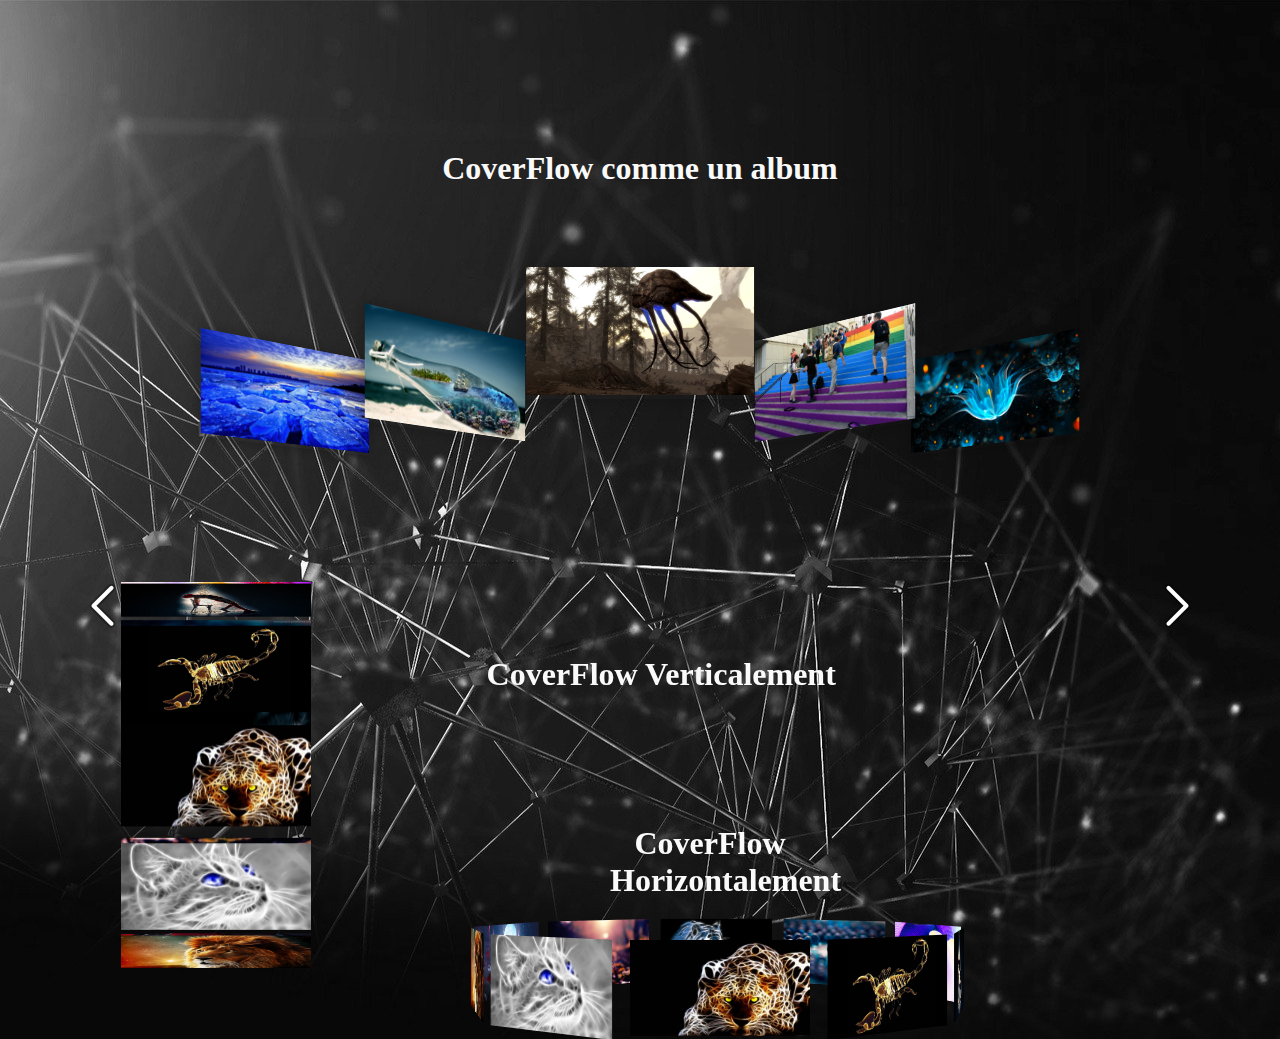
<file: CoverFlow_Projet_Final/coverflow_web.html>
<!DOCTYPE html>
<html lang="en">
<head>
	<meta charset="UTF-8">
	<meta name="viewport" content="width=device-width, initial-scale=1.0, user-scalable=no">
	<title>COVERFLOW</title>
	<link rel="stylesheet" type="text/css" href="css/coverflow_style.css">
	<style type="text/css">
		html{
		}
		.w-gallery{
			margin-top: 80px;
		}
	</style>
	<script type="text/javascript" src="lib/modernizr.custom.js"></script>
	<script src="http://code.jquery.com/jquery-1.11.2.min.js"></script>
	<script type="text/javascript" src="coverflow3options.js"></script>
	<script type="text/javascript">
		$(function () {
			$('.responsiveGallery-wrapper').responsiveGallery({
	animatDuration: 300,
	$btn_prev: $('.responsiveGallery-btn_prev'),
	$btn_next: $('.responsiveGallery-btn_next'),
			});
			$('#carousel').covhoriz3D();
			$('#carousel2').covrtical3D();
		});		
</script>
</head>
<body>
<div class="jquery-script-center">
</div>
<h1 style="margin-top:150px; color:#FAFAFA; text-align:center;">CoverFlow comme un album</h1>
	<div class="w-gallery">
  <section id="responsiveGallery-container" class="responsiveGallery-container">
   <a class="responsiveGallery-btn responsiveGallery-btn_prev" href="javascript:void(0);"></a> 
   <a class="responsiveGallery-btn responsiveGallery-btn_next" href="javascript:void(0);"></a>
    <ul class="responsiveGallery-wrapper">
      <li class="responsiveGallery-item"> <a href="#" class="responsivGallery-link"><img src="images/coverflow/bizarre.jpg" height="320" width="320" alt="" class="responsivGallery-pic"></a>
        <div class="w-responsivGallery-info">
        </div>
      </li>
      <li class="responsiveGallery-item"> <a href="#" class="responsivGallery-link"><img src="images/coverflow/bouteille.jpg" É alt="" class="responsivGallery-pic"></a>
        <div class="w-responsivGallery-info">
        </div>
      </li>
      <li class="responsiveGallery-item"> <a href="#" class="responsivGallery-link"><img src="images/coverflow/netch.jpg" height="320" width="320" alt="" class="responsivGallery-pic"></a>
        <div class="w-responsivGallery-info">
        </div>
      </li>
      <li class="responsiveGallery-item"> <a href="#" class="responsivGallery-link"><img src="images/coverflow/IMG.jpg" height="320" width="320" alt="" class="responsivGallery-pic"></a>
        <div class="w-responsivGallery-info">
        </div>
      </li>
      <li class="responsiveGallery-item"> <a href="#" class="responsivGallery-link"><img src="images/coverflow/fleure.jpg" height="320" width="320" alt="" class="responsivGallery-pic"></a>
        <div class="w-responsivGallery-info">
        </div>
      </li>
      <li class="responsiveGallery-item"> <a href="#" class="responsivGallery-link"><img src="images/coverflow/greve.jpg" height="320" width="320" alt="" class="responsivGallery-pic"></a>
        <div class="w-responsivGallery-info">
        </div>
      </li>
      <li class="responsiveGallery-item"> <a href="#" class="responsivGallery-link"><img src="images/coverflow/natu.jpg" height="320" width="320" alt="" class="responsivGallery-pic"></a>
        <div class="w-responsivGallery-info">
        </div>
      </li>
      <li class="responsiveGallery-item"> <a href="#" class="responsivGallery-link"><img src="images/coverflow/mer.jpg" height="320" width="320" alt="" class="responsivGallery-pic"></a>
        <div class="w-responsivGallery-info">
        </div>
      </li>
      <li class="responsiveGallery-item"> <a href="#" class="responsivGallery-link"><img src="images/coverflow/paris.jpg" height="320" width="320" alt="" class="responsivGallery-pic"></a>
        <div class="w-responsivGallery-info">
        </div>
      </li>
      <div class="CoverflowVertical">
      	<h1 style="margin-top:10px; color:#FAFAFA; text-align:center;">CoverFlow Verticalement</h1>
<div id="perspective2">

    <div id="carousel2">
      <figure><img src="images/CoverflowVerticalETHorizental/1.jpg" style = "width : 100%"></figure>
         <figure><img src="images/CoverflowVerticalETHorizental/2.jpg" style = "width : 100%"></figure>
         <figure><img src="images/CoverflowVerticalETHorizental/3.jpg" style = "width : 100%"></figure>
         <figure><img src="images/CoverflowVerticalETHorizental/4.jpg" style = "width : 100%"></figure>
         <figure><img src="images/CoverflowVerticalETHorizental/5.jpg" style = "width : 100%"></figure>
         <figure><img src="images/CoverflowVerticalETHorizental/6.jpg" style = "width : 100%"></figure>
         <figure><img src="images/CoverflowVerticalETHorizental/7.jpg" style = "width : 100%"></figure>
         <figure><img src="images/CoverflowVerticalETHorizental/8.jpg" style = "width : 100%"></figure>
         <figure><img src="images/CoverflowVerticalETHorizental/9.jpg" style = "width : 100%"></figure>
         <figure><img src="images/CoverflowVerticalETHorizental/10.jpg" style = "width : 100%"></figure>
    </div>
  </div>
</div>
<div class="Coverflowhorizontal">   
<div id="perspective">
  <h1 style="margin-top:10px; color:#FAFAFA; text-align:center;">CoverFlow Horizontalement</h1>
    <div id="carousel">
         <figure><img src="images/CoverflowVerticalETHorizental/1.jpg" style = "width : 100%"></figure>
         <figure><img src="images/CoverflowVerticalETHorizental/2.jpg" style = "width : 100%"></figure>
         <figure><img src="images/CoverflowVerticalETHorizental/3.jpg" style = "width : 100%"></figure>
         <figure><img src="images/CoverflowVerticalETHorizental/4.jpg" style = "width : 100%"></figure>
         <figure><img src="images/CoverflowVerticalETHorizental/5.jpg" style = "width : 100%"></figure>
         <figure><img src="images/CoverflowVerticalETHorizental/6.jpg" style = "width : 100%"></figure>
         <figure><img src="images/CoverflowVerticalETHorizental/7.jpg" style = "width : 100%"></figure>
         <figure><img src="images/CoverflowVerticalETHorizental/8.jpg" style = "width : 100%"></figure>
         <figure><img src="images/CoverflowVerticalETHorizental/9.jpg" style = "width : 100%"></figure>
         <figure><img src="images/CoverflowVerticalETHorizental/10.jpg" style = "width : 100%"></figure>
    </div>
  </div>
</div>
    </ul>
  </section>
</div>
</body>
</html>
</file>
<file: CoverFlow_Projet_Final/css/coverflow_style.css>
*{

    box-sizing: border-box;
}

body{
    background-image: url(../images/coverflow/back.jpg);
}

/*Les images en 3D*/
.responsiveGallery-container{
	width: 100%;
	position: relative;
}

.responsiveGallery-btn{
	position:absolute;
	top: 0;
	z-index: 3;
	display: block;
	width: 5%;
	height: 100%;
}
.responsiveGallery-btn_prev{
	background:url(images/flechGauch.png) center center no-repeat;
	left:5%;
}
.responsiveGallery-btn_next{
	background:url(images/flechDroite.png) center center no-repeat;
	right:5%;
}

.responsiveGallery-wrapper{
	position: relative;

	width: 90%;
	margin: 0 auto;

	padding-top: 30%;/*la hauteur du conteneur*/

	-webkit-transform-style: preserve-3d;
	-moz-transform-style: preserve-3d;
	-o-transform-style: preserve-3d;
	-ms-transform-style: preserve-3d;
	transform-style: preserve-3d;
	-webkit-perspective: 1000px;
	-moz-perspective: 1000px;
	-o-perspective: 1000px;
	-ms-perspective: 1000px;
	perspective: 1000px;
}
.responsiveGallery-item{
	position: absolute;
	left: 0;
	top: 0;
	z-index: 0;

	display: block;
	width: 20%;

	opacity: 0;
	visibility: hidden;
}
@media (max-width: 1000px){
	.responsiveGallery-item{
		width: 33.33%;
	}
	.responsiveGallery-wrapper{
		padding-top: 45%;/* c'est pour ajuster la hauteur du conteneur en conséquence*/
	}

}
@media (max-width: 560px){
	.responsiveGallery-wrapper{
		width: 60%;
	}
	.responsiveGallery-item{
		width: 100%; /*un est affiché, mais le style du haut détermine la largeur de la fenêtre à 60*/
	}
	.responsiveGallery-wrapper{
		padding-top: 80%;/*la hauteur du conteneur en conséquence*/
	}
	.responsiveGallery-btn{
		width: 8%;
	}
}
.responsivGallery-link{
	display: block;
	width: 100%;
	box-shadow: 0px 0px 20px rgba(0,0,0,0.3);
}
.responsivGallery-pic{
	width: 100%;
	height: auto;
}
.w-responsivGallery-info{
	width: 80%;
	margin: 0 auto;
	padding-top: 5%;
	text-align: center;
	color: #fff;
}
.responsivGallery-name{
	font-size: 1.25em;
}
.responsivGallery-position{
	padding-top: 4%;
	font-size: 0.875em;
	line-height: 1.3;
}
/*les déplacement du rond */
.Coverflowhorizontal{
width: 100px;
margin: 0 auto;
}

.CoverflowVertical{
width: 1100px;
margin: 0 auto;
}


#perspective {
  margin: 4 auto;
  margin-top: 10px;
  width: 200px;
  height: 120px;
  position: relative;
  -webkit-perspective: 1100px;
  perspective: 1000px;
}

#perspective2 {
  margin: 4 auto;
  margin-top: 10px;
  width: 120px;
  height: 100px;
  position: relative;
}

#carousel {
  width: 100%;
  height: 80%;
  position: absolute;
  -webkit-transform-style: preserve-3d;
}

#carousel2 {
  width: 100%;
  height: 80%;
  position: absolute;
  -webkit-transform-style: preserve-3d;
}

#carousel figure {
  display: block;
  position: absolute;
  width: 180px;
  height: 100px;
  opacity: 1.0;
  margin: 20px;
  cursor: pointer;
 /*bien bouger les images avec un peu de glissement*/
  transition: opacity 1s, transform 1s;
}

#carousel2 figure {
  display: block;
  position: absolute;
  width: 190px;
  height: 100px;
  opacity: 1.0;
  margin: 10px;
  cursor: pointer;
  transition: opacity 1s, transform 1s;
}
</file>
